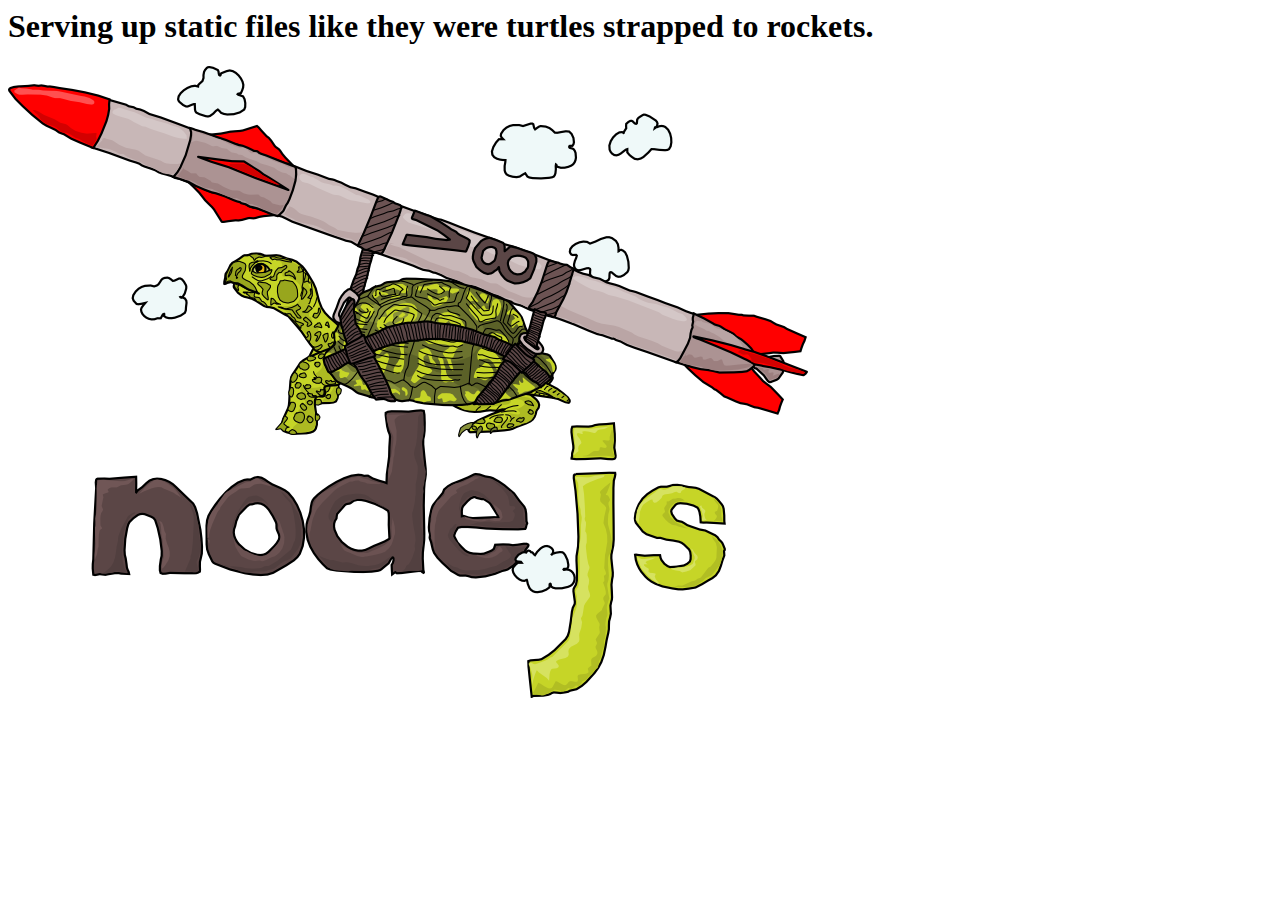
<file: node_modules/http-server/public/index.html>
<html>
  <head>
    <title>node.js http server</title>
  </head>
  <body>

    <h1>Serving up static files like they were turtles strapped to rockets.</h1>

    <img src="./img/turtle.png"/>
  </body>
</html>
</file>
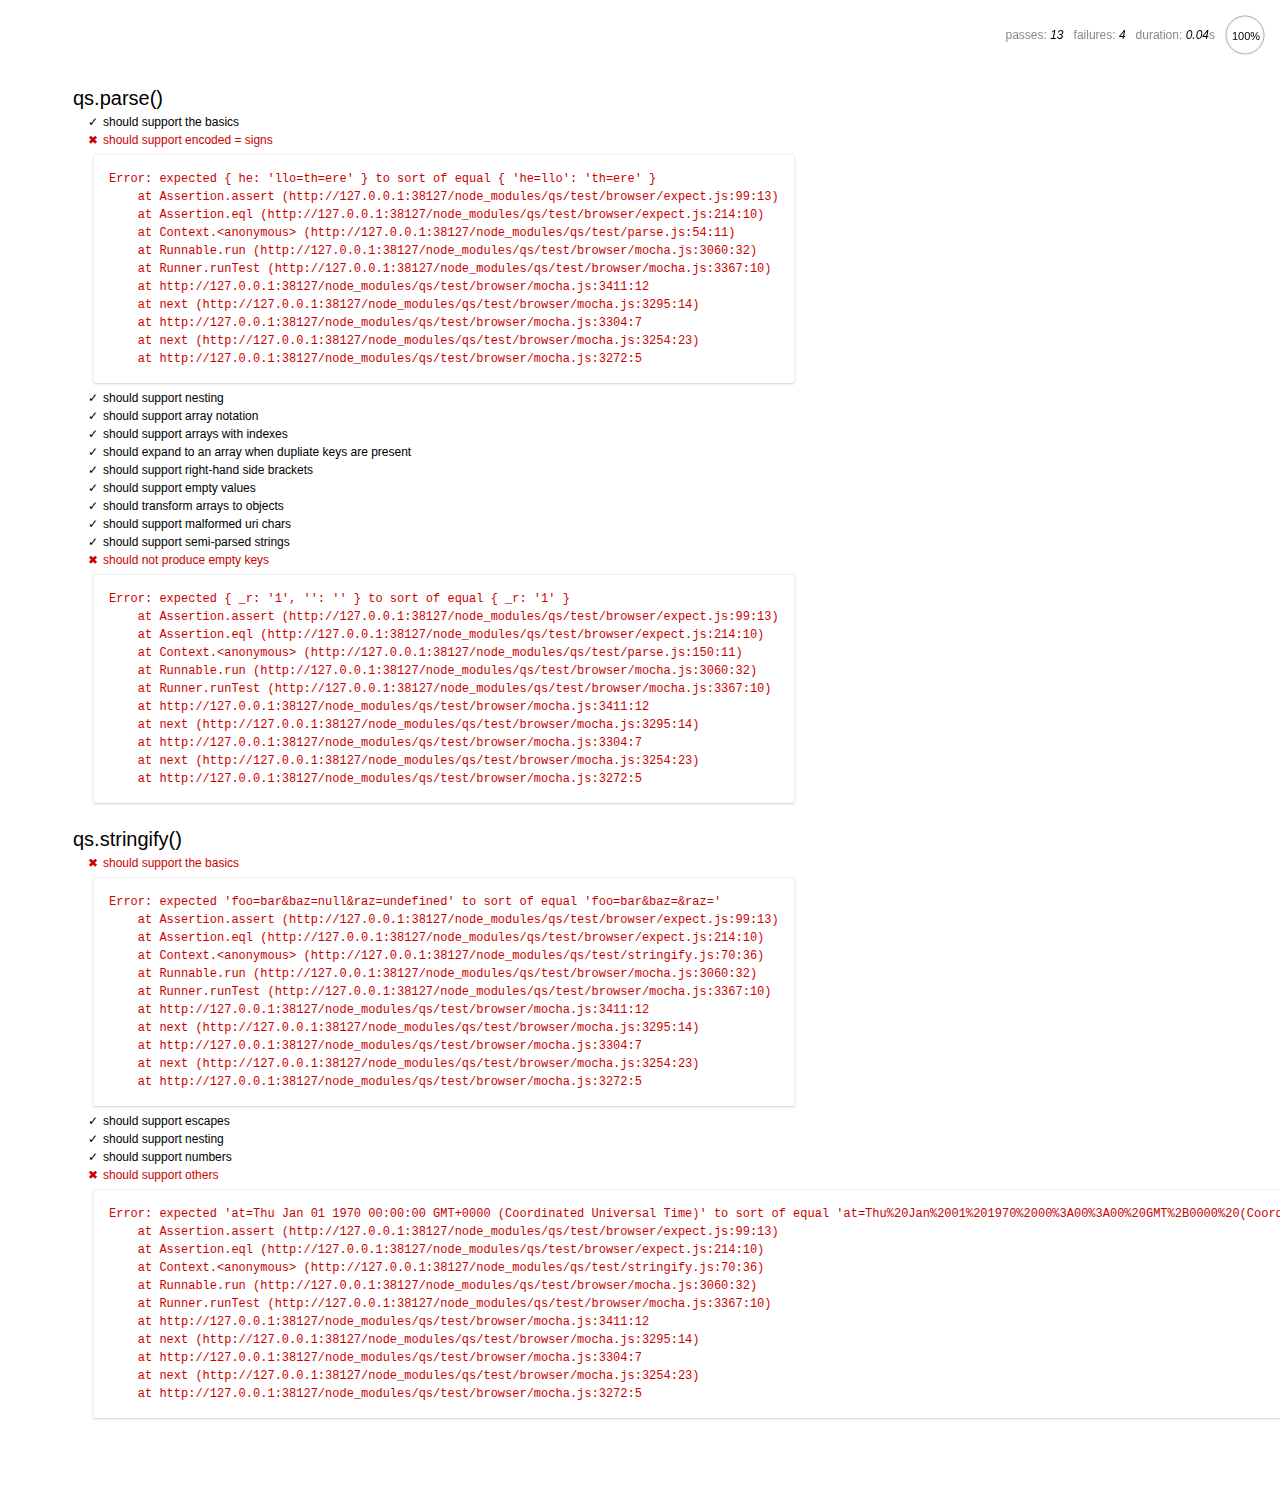
<file: node_modules/qs/test/browser/index.html>
<html>
  <head>
    <title>Mocha</title>
    <meta http-equiv="Content-Type" content="text/html; charset=UTF-8">
    <link rel="stylesheet" href="mocha.css" />
    <script src="jquery.js" type="text/javascript"></script>
    <script src="expect.js"></script>
    <script src="mocha.js"></script>
    <script>mocha.setup('bdd')</script>
    <script src="qs.js"></script>
    <script src="../parse.js"></script>
    <script src="../stringify.js"></script>
    <script>onload = mocha.run;</script>
  </head>
  <body>
    <div id="mocha"></div>
  </body>
</html>
</file>
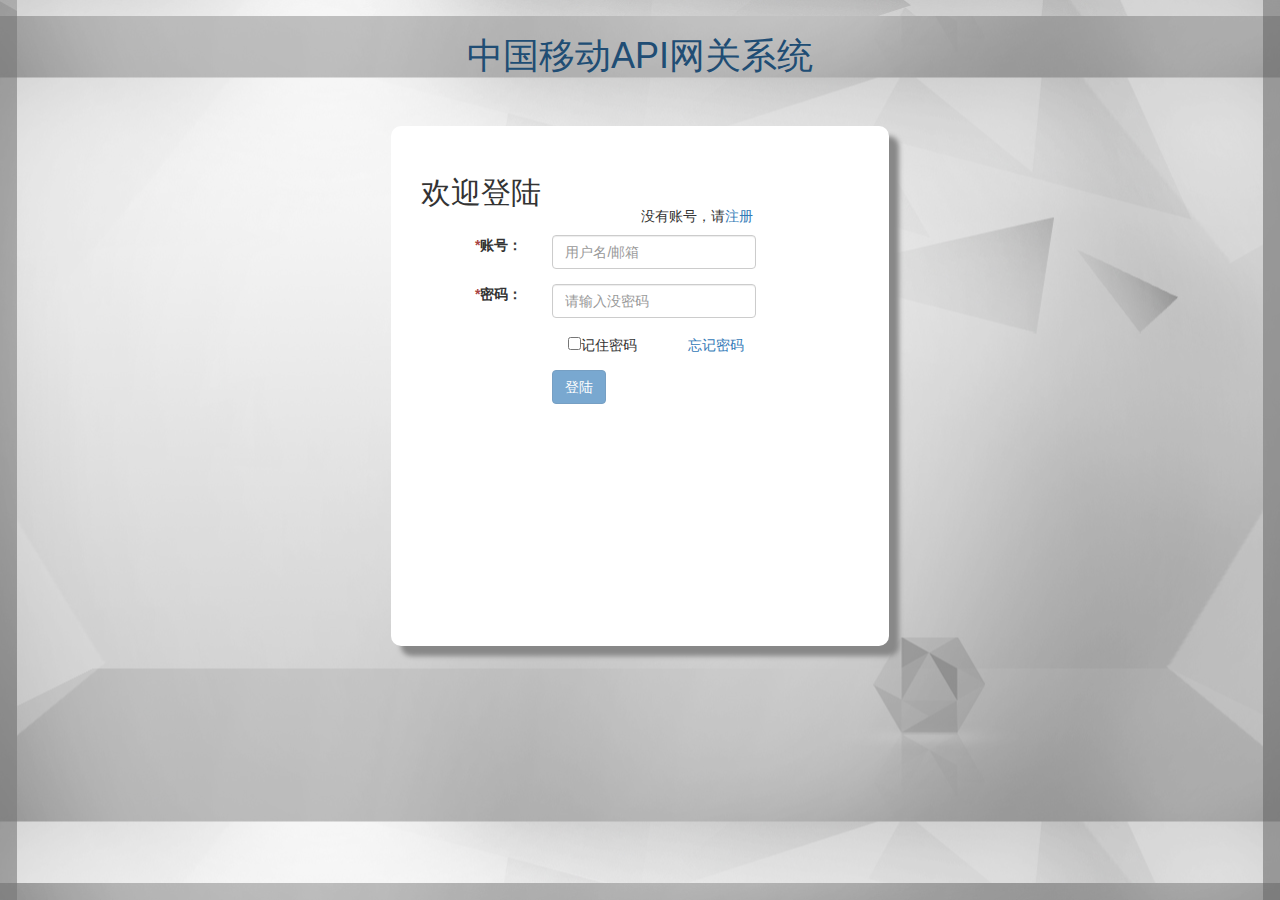
<file: app/page/login.html>
<!DOCTYPE html>
<html>
	<head>
		<meta charset="UTF-8">
		<script src="../framework/jquery-3.2.1.js"></script>
		<script src="../framework/angular.js"></script>
		<script src="../framework/bootstrap.min.js"></script>
		<script src="../js/login.js"></script>
		<link rel="stylesheet" href="../css/bootstrap.min.css" />
		<link rel="stylesheet" href="../css/login.css" />
		<title></title>
	</head>
	<body  ng-app="demo1"  ng-controller="SignUpController">
		<div id="container">
			<h1>中国移动API网关系统</h1>
	  <div class="wrapper row">
	  	<h2>欢迎登陆</h2>
	  	<h5>没有账号，请<a href="regist.html">注册</a></h5>
	  	<div class="inner col-sm-12">	
		<form name="form" novalidate ng-submit="submitForm(form.$valid)">
			<div class="form-group row" ng-class="{'has-error':form.userName.$invalid && form.userName.$dirty}">
				<label class="col-sm-2 control-label text-right">
					<span class="text-danger">*</span>账号：
				</label>
				<div class="col-sm-4">
					<input placeholder="用户名/邮箱" type="text" class="form-control" name="userName" ng-model="entity.userName" ng-required="true"/>
				</div>
				<div class="help-block col-sm-4" ng-show="form.userName.$dirty && form.userName.$invalid">
					<span class="text-danger" ng-show="form.userName.$error.required">请填写姓名</span>
				</div>
			</div>
			<div class="form-group row" ng-class="{'has-error':form.password.$invalid && form.password.$dirty}">
				<label class="col-sm-2 control-label text-right">
					<span class="text-danger">*</span>密码：
				</label>
				<div class="col-sm-4">
					<input placeholder="请输入没密码" type="password" class="form-control" name="password" ng-model="entity.password" ng-required="true"/>
				</div>
				<div class="help-block col-sm-4" ng-show="form.password.$dirty && form.password.$invalid">
					<span class="text-danger" ng-show="form.password.$error.required">请填写密码</span>
				</div>
			</div>
			
			<!--<div class="form-group row" ng-class="{'has-error':form.email.$invalid && form.email.$dirty}">
				<label class="col-sm-2 control-label text-right">
					<span class="text-danger">*</span>邮箱：
				</label>
				<div class="col-sm-4">
					<input  type="email" class="form-control" name="email" ng-model="entity.email" ng-required="true"/>
				</div>
				<div class="help-block col-sm-4" ng-show="form.email.$dirty&&form.email.$invalid">
					<span class="text-danger" ng-show="form.email.$error.email">请填写正确的邮箱地址</span>
					<span class="text-danger" ng-show="form.email.$error.required">请填写邮箱</span>
				</div>
			</div>-->
			<div class="form-group row">
				<div class="col-sm-offset-2 col-sm-4">
					&nbsp;&nbsp;&nbsp;&nbsp;<input type="checkbox" />记住密码
					&nbsp;&nbsp;&nbsp;&nbsp;&nbsp;&nbsp;&nbsp;&nbsp;&nbsp;&nbsp;&nbsp;&nbsp;<a href="#">忘记密码</a>
				</div>
			</div>
			<div class="form-group row">
				<div class="col-sm-offset-2 col-sm-4">
					<button type="submit" class="btn btn-primary" ng-disabled="form.$invalid">登陆</button>
				</div>
			</div>
			</div>
		  </div>
		  </div>
		</form>
	</body>
</html>
</file>
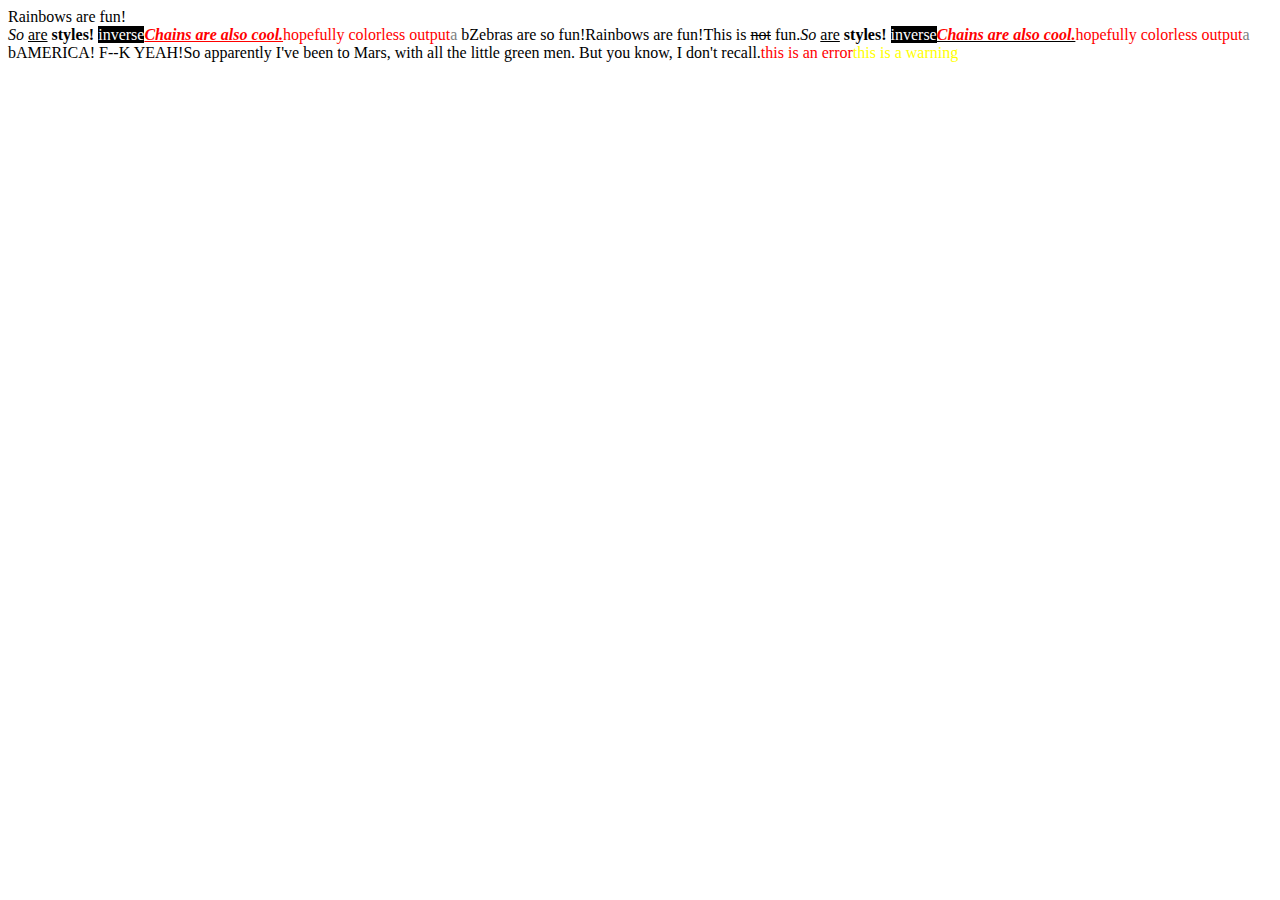
<file: node_modules/colors/example.html>
<!DOCTYPE HTML>
<html lang="en-us">
  <head>
    <meta http-equiv="Content-type" content="text/html; charset=utf-8">
    <title>Colors Example</title>
    <script src="colors.js"></script>
  </head>
  <body>
    <script>

    var test = colors.red("hopefully colorless output");

    document.write('Rainbows are fun!'.rainbow + '<br/>');
    document.write('So '.italic + 'are'.underline + ' styles! '.bold + 'inverse'.inverse); // styles not widely supported
    document.write('Chains are also cool.'.bold.italic.underline.red); // styles not widely supported
    //document.write('zalgo time!'.zalgo);
    document.write(test.stripColors);
    document.write("a".grey + " b".black);

    document.write("Zebras are so fun!".zebra);

    document.write(colors.rainbow('Rainbows are fun!'));
    document.write("This is " + "not".strikethrough + " fun.");

    document.write(colors.italic('So ') + colors.underline('are') + colors.bold(' styles! ') + colors.inverse('inverse')); // styles not widely supported
    document.write(colors.bold(colors.italic(colors.underline(colors.red('Chains are also cool.'))))); // styles not widely supported
    //document.write(colors.zalgo('zalgo time!'));
    document.write(colors.stripColors(test));
    document.write(colors.grey("a") + colors.black(" b"));

    colors.addSequencer("america", function(letter, i, exploded) {
      if(letter === " ") return letter;
      switch(i%3) {
        case 0: return letter.red;
        case 1: return letter.white;
        case 2: return letter.blue;
      }
    });

    colors.addSequencer("random", (function() {
      var available = ['bold', 'underline', 'italic', 'inverse', 'grey', 'yellow', 'red', 'green', 'blue', 'white', 'cyan', 'magenta'];

      return function(letter, i, exploded) {
        return letter === " " ? letter : letter[available[Math.round(Math.random() * (available.length - 1))]];
      };
    })());

    document.write("AMERICA! F--K YEAH!".america);
    document.write("So apparently I've been to Mars, with all the little green men. But you know, I don't recall.".random);

    //
    // Custom themes
    //

    colors.setTheme({
      silly: 'rainbow',
      input: 'grey',
      verbose: 'cyan',
      prompt: 'grey',
      info: 'green',
      data: 'grey',
      help: 'cyan',
      warn: 'yellow',
      debug: 'blue',
      error: 'red'
    });

    // outputs red text
    document.write("this is an error".error);

    // outputs yellow text
    document.write("this is a warning".warn);

    </script>
  </body>
</html>
</file>
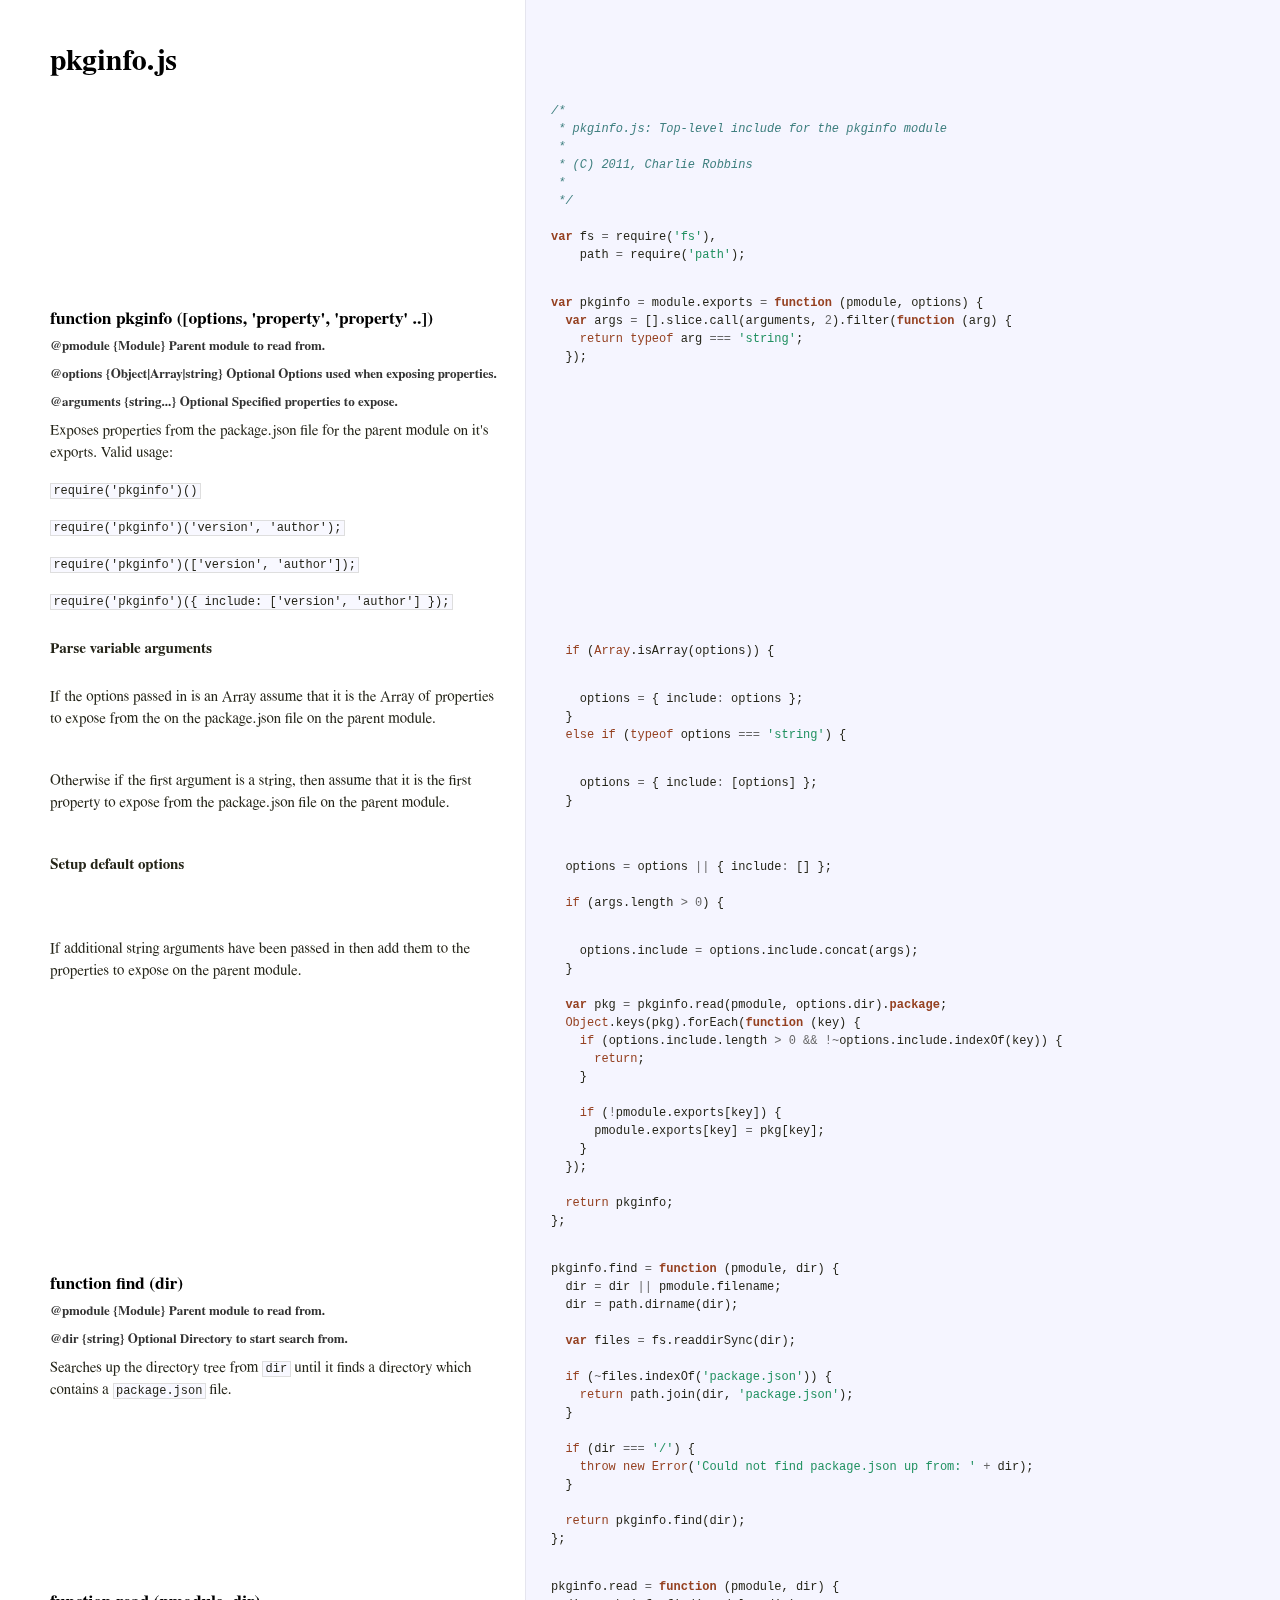
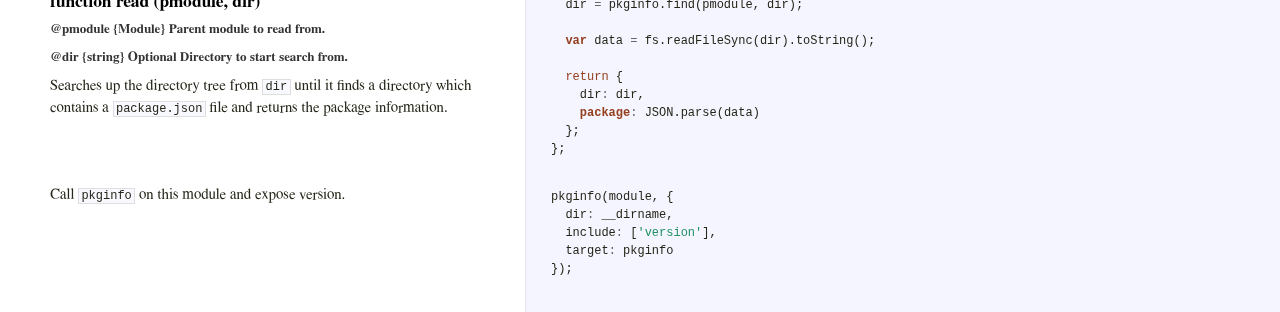
<file: node_modules/pkginfo/docs/pkginfo.html>
<!DOCTYPE html>  <html> <head>   <title>pkginfo.js</title>   <meta http-equiv="content-type" content="text/html; charset=UTF-8">   <link rel="stylesheet" media="all" href="docco.css" /> </head> <body>   <div id="container">     <div id="background"></div>          <table cellpadding="0" cellspacing="0">       <thead>         <tr>           <th class="docs">             <h1>               pkginfo.js             </h1>           </th>           <th class="code">           </th>         </tr>       </thead>       <tbody>                               <tr id="section-1">             <td class="docs">               <div class="pilwrap">                 <a class="pilcrow" href="#section-1">&#182;</a>               </div>                            </td>             <td class="code">               <div class="highlight"><pre><span class="cm">/*</span>
<span class="cm"> * pkginfo.js: Top-level include for the pkginfo module</span>
<span class="cm"> *</span>
<span class="cm"> * (C) 2011, Charlie Robbins</span>
<span class="cm"> *</span>
<span class="cm"> */</span>
 
<span class="kd">var</span> <span class="nx">fs</span> <span class="o">=</span> <span class="nx">require</span><span class="p">(</span><span class="s1">&#39;fs&#39;</span><span class="p">),</span>
    <span class="nx">path</span> <span class="o">=</span> <span class="nx">require</span><span class="p">(</span><span class="s1">&#39;path&#39;</span><span class="p">);</span></pre></div>             </td>           </tr>                               <tr id="section-2">             <td class="docs">               <div class="pilwrap">                 <a class="pilcrow" href="#section-2">&#182;</a>               </div>               <h3>function pkginfo ([options, 'property', 'property' ..])</h3>

<h4>@pmodule {Module} Parent module to read from.</h4>

<h4>@options {Object|Array|string} <strong>Optional</strong> Options used when exposing properties.</h4>

<h4>@arguments {string...} <strong>Optional</strong> Specified properties to expose.</h4>

<p>Exposes properties from the package.json file for the parent module on 
it's exports. Valid usage:</p>

<p><code>require('pkginfo')()</code></p>

<p><code>require('pkginfo')('version', 'author');</code></p>

<p><code>require('pkginfo')(['version', 'author']);</code></p>

<p><code>require('pkginfo')({ include: ['version', 'author'] });</code></p>             </td>             <td class="code">               <div class="highlight"><pre><span class="kd">var</span> <span class="nx">pkginfo</span> <span class="o">=</span> <span class="nx">module</span><span class="p">.</span><span class="nx">exports</span> <span class="o">=</span> <span class="kd">function</span> <span class="p">(</span><span class="nx">pmodule</span><span class="p">,</span> <span class="nx">options</span><span class="p">)</span> <span class="p">{</span>
  <span class="kd">var</span> <span class="nx">args</span> <span class="o">=</span> <span class="p">[].</span><span class="nx">slice</span><span class="p">.</span><span class="nx">call</span><span class="p">(</span><span class="nx">arguments</span><span class="p">,</span> <span class="mi">2</span><span class="p">).</span><span class="nx">filter</span><span class="p">(</span><span class="kd">function</span> <span class="p">(</span><span class="nx">arg</span><span class="p">)</span> <span class="p">{</span>
    <span class="k">return</span> <span class="k">typeof</span> <span class="nx">arg</span> <span class="o">===</span> <span class="s1">&#39;string&#39;</span><span class="p">;</span>
  <span class="p">});</span>
  </pre></div>             </td>           </tr>                               <tr id="section-3">             <td class="docs">               <div class="pilwrap">                 <a class="pilcrow" href="#section-3">&#182;</a>               </div>               <p><strong>Parse variable arguments</strong></p>             </td>             <td class="code">               <div class="highlight"><pre>  <span class="k">if</span> <span class="p">(</span><span class="nb">Array</span><span class="p">.</span><span class="nx">isArray</span><span class="p">(</span><span class="nx">options</span><span class="p">))</span> <span class="p">{</span></pre></div>             </td>           </tr>                               <tr id="section-4">             <td class="docs">               <div class="pilwrap">                 <a class="pilcrow" href="#section-4">&#182;</a>               </div>               <p>If the options passed in is an Array assume that
it is the Array of properties to expose from the
on the package.json file on the parent module.</p>             </td>             <td class="code">               <div class="highlight"><pre>    <span class="nx">options</span> <span class="o">=</span> <span class="p">{</span> <span class="nx">include</span><span class="o">:</span> <span class="nx">options</span> <span class="p">};</span>
  <span class="p">}</span>
  <span class="k">else</span> <span class="k">if</span> <span class="p">(</span><span class="k">typeof</span> <span class="nx">options</span> <span class="o">===</span> <span class="s1">&#39;string&#39;</span><span class="p">)</span> <span class="p">{</span></pre></div>             </td>           </tr>                               <tr id="section-5">             <td class="docs">               <div class="pilwrap">                 <a class="pilcrow" href="#section-5">&#182;</a>               </div>               <p>Otherwise if the first argument is a string, then
assume that it is the first property to expose from
the package.json file on the parent module.</p>             </td>             <td class="code">               <div class="highlight"><pre>    <span class="nx">options</span> <span class="o">=</span> <span class="p">{</span> <span class="nx">include</span><span class="o">:</span> <span class="p">[</span><span class="nx">options</span><span class="p">]</span> <span class="p">};</span>
  <span class="p">}</span>
  </pre></div>             </td>           </tr>                               <tr id="section-6">             <td class="docs">               <div class="pilwrap">                 <a class="pilcrow" href="#section-6">&#182;</a>               </div>               <p><strong>Setup default options</strong></p>             </td>             <td class="code">               <div class="highlight"><pre>  <span class="nx">options</span> <span class="o">=</span> <span class="nx">options</span> <span class="o">||</span> <span class="p">{</span> <span class="nx">include</span><span class="o">:</span> <span class="p">[]</span> <span class="p">};</span>
  
  <span class="k">if</span> <span class="p">(</span><span class="nx">args</span><span class="p">.</span><span class="nx">length</span> <span class="o">&gt;</span> <span class="mi">0</span><span class="p">)</span> <span class="p">{</span></pre></div>             </td>           </tr>                               <tr id="section-7">             <td class="docs">               <div class="pilwrap">                 <a class="pilcrow" href="#section-7">&#182;</a>               </div>               <p>If additional string arguments have been passed in
then add them to the properties to expose on the 
parent module. </p>             </td>             <td class="code">               <div class="highlight"><pre>    <span class="nx">options</span><span class="p">.</span><span class="nx">include</span> <span class="o">=</span> <span class="nx">options</span><span class="p">.</span><span class="nx">include</span><span class="p">.</span><span class="nx">concat</span><span class="p">(</span><span class="nx">args</span><span class="p">);</span>
  <span class="p">}</span>
  
  <span class="kd">var</span> <span class="nx">pkg</span> <span class="o">=</span> <span class="nx">pkginfo</span><span class="p">.</span><span class="nx">read</span><span class="p">(</span><span class="nx">pmodule</span><span class="p">,</span> <span class="nx">options</span><span class="p">.</span><span class="nx">dir</span><span class="p">).</span><span class="kr">package</span><span class="p">;</span>
  <span class="nb">Object</span><span class="p">.</span><span class="nx">keys</span><span class="p">(</span><span class="nx">pkg</span><span class="p">).</span><span class="nx">forEach</span><span class="p">(</span><span class="kd">function</span> <span class="p">(</span><span class="nx">key</span><span class="p">)</span> <span class="p">{</span>
    <span class="k">if</span> <span class="p">(</span><span class="nx">options</span><span class="p">.</span><span class="nx">include</span><span class="p">.</span><span class="nx">length</span> <span class="o">&gt;</span> <span class="mi">0</span> <span class="o">&amp;&amp;</span> <span class="o">!~</span><span class="nx">options</span><span class="p">.</span><span class="nx">include</span><span class="p">.</span><span class="nx">indexOf</span><span class="p">(</span><span class="nx">key</span><span class="p">))</span> <span class="p">{</span>
      <span class="k">return</span><span class="p">;</span>
    <span class="p">}</span>
    
    <span class="k">if</span> <span class="p">(</span><span class="o">!</span><span class="nx">pmodule</span><span class="p">.</span><span class="nx">exports</span><span class="p">[</span><span class="nx">key</span><span class="p">])</span> <span class="p">{</span>
      <span class="nx">pmodule</span><span class="p">.</span><span class="nx">exports</span><span class="p">[</span><span class="nx">key</span><span class="p">]</span> <span class="o">=</span> <span class="nx">pkg</span><span class="p">[</span><span class="nx">key</span><span class="p">];</span>
    <span class="p">}</span>
  <span class="p">});</span>
  
  <span class="k">return</span> <span class="nx">pkginfo</span><span class="p">;</span>
<span class="p">};</span></pre></div>             </td>           </tr>                               <tr id="section-8">             <td class="docs">               <div class="pilwrap">                 <a class="pilcrow" href="#section-8">&#182;</a>               </div>               <h3>function find (dir)</h3>

<h4>@pmodule {Module} Parent module to read from.</h4>

<h4>@dir {string} <strong>Optional</strong> Directory to start search from.</h4>

<p>Searches up the directory tree from <code>dir</code> until it finds a directory
which contains a <code>package.json</code> file. </p>             </td>             <td class="code">               <div class="highlight"><pre><span class="nx">pkginfo</span><span class="p">.</span><span class="nx">find</span> <span class="o">=</span> <span class="kd">function</span> <span class="p">(</span><span class="nx">pmodule</span><span class="p">,</span> <span class="nx">dir</span><span class="p">)</span> <span class="p">{</span>
  <span class="nx">dir</span> <span class="o">=</span> <span class="nx">dir</span> <span class="o">||</span> <span class="nx">pmodule</span><span class="p">.</span><span class="nx">filename</span><span class="p">;</span>
  <span class="nx">dir</span> <span class="o">=</span> <span class="nx">path</span><span class="p">.</span><span class="nx">dirname</span><span class="p">(</span><span class="nx">dir</span><span class="p">);</span> 
  
  <span class="kd">var</span> <span class="nx">files</span> <span class="o">=</span> <span class="nx">fs</span><span class="p">.</span><span class="nx">readdirSync</span><span class="p">(</span><span class="nx">dir</span><span class="p">);</span>
  
  <span class="k">if</span> <span class="p">(</span><span class="o">~</span><span class="nx">files</span><span class="p">.</span><span class="nx">indexOf</span><span class="p">(</span><span class="s1">&#39;package.json&#39;</span><span class="p">))</span> <span class="p">{</span>
    <span class="k">return</span> <span class="nx">path</span><span class="p">.</span><span class="nx">join</span><span class="p">(</span><span class="nx">dir</span><span class="p">,</span> <span class="s1">&#39;package.json&#39;</span><span class="p">);</span>
  <span class="p">}</span>
  
  <span class="k">if</span> <span class="p">(</span><span class="nx">dir</span> <span class="o">===</span> <span class="s1">&#39;/&#39;</span><span class="p">)</span> <span class="p">{</span>
    <span class="k">throw</span> <span class="k">new</span> <span class="nb">Error</span><span class="p">(</span><span class="s1">&#39;Could not find package.json up from: &#39;</span> <span class="o">+</span> <span class="nx">dir</span><span class="p">);</span>
  <span class="p">}</span>
  
  <span class="k">return</span> <span class="nx">pkginfo</span><span class="p">.</span><span class="nx">find</span><span class="p">(</span><span class="nx">dir</span><span class="p">);</span>
<span class="p">};</span></pre></div>             </td>           </tr>                               <tr id="section-9">             <td class="docs">               <div class="pilwrap">                 <a class="pilcrow" href="#section-9">&#182;</a>               </div>               <h3>function read (pmodule, dir)</h3>

<h4>@pmodule {Module} Parent module to read from.</h4>

<h4>@dir {string} <strong>Optional</strong> Directory to start search from.</h4>

<p>Searches up the directory tree from <code>dir</code> until it finds a directory
which contains a <code>package.json</code> file and returns the package information.</p>             </td>             <td class="code">               <div class="highlight"><pre><span class="nx">pkginfo</span><span class="p">.</span><span class="nx">read</span> <span class="o">=</span> <span class="kd">function</span> <span class="p">(</span><span class="nx">pmodule</span><span class="p">,</span> <span class="nx">dir</span><span class="p">)</span> <span class="p">{</span> 
  <span class="nx">dir</span> <span class="o">=</span> <span class="nx">pkginfo</span><span class="p">.</span><span class="nx">find</span><span class="p">(</span><span class="nx">pmodule</span><span class="p">,</span> <span class="nx">dir</span><span class="p">);</span>
  
  <span class="kd">var</span> <span class="nx">data</span> <span class="o">=</span> <span class="nx">fs</span><span class="p">.</span><span class="nx">readFileSync</span><span class="p">(</span><span class="nx">dir</span><span class="p">).</span><span class="nx">toString</span><span class="p">();</span>
      
  <span class="k">return</span> <span class="p">{</span>
    <span class="nx">dir</span><span class="o">:</span> <span class="nx">dir</span><span class="p">,</span> 
    <span class="kr">package</span><span class="o">:</span> <span class="nx">JSON</span><span class="p">.</span><span class="nx">parse</span><span class="p">(</span><span class="nx">data</span><span class="p">)</span>
  <span class="p">};</span>
<span class="p">};</span></pre></div>             </td>           </tr>                               <tr id="section-10">             <td class="docs">               <div class="pilwrap">                 <a class="pilcrow" href="#section-10">&#182;</a>               </div>               <p>Call <code>pkginfo</code> on this module and expose version.</p>             </td>             <td class="code">               <div class="highlight"><pre><span class="nx">pkginfo</span><span class="p">(</span><span class="nx">module</span><span class="p">,</span> <span class="p">{</span>
  <span class="nx">dir</span><span class="o">:</span> <span class="nx">__dirname</span><span class="p">,</span>
  <span class="nx">include</span><span class="o">:</span> <span class="p">[</span><span class="s1">&#39;version&#39;</span><span class="p">],</span>
  <span class="nx">target</span><span class="o">:</span> <span class="nx">pkginfo</span>
<span class="p">});</span>

</pre></div>             </td>           </tr>                </tbody>     </table>   </div> </body> </html>
</file>
<file: node_modules/qs/test/browser/mocha.css>
body {
  font: 20px/1.5 "Helvetica Neue", Helvetica, Arial, sans-serif;
  padding: 60px 50px;
}

#mocha h1, h2 {
  margin: 0;
}

#mocha h1 {
  margin-top: 15px;
  font-size: 1em;
  font-weight: 200;
}

#mocha .suite .suite h1 {
  margin-top: 0;
  font-size: .8em;
}

#mocha h2 {
  font-size: 12px;
  font-weight: normal;
  cursor: pointer;
}

#mocha .suite {
  margin-left: 15px;
}

#mocha .test {
  margin-left: 15px;
}

#mocha .test:hover h2::after {
  position: relative;
  top: 0;
  right: -10px;
  content: '(view source)';
  font-size: 12px;
  font-family: arial;
  color: #888;
}

#mocha .test.pending:hover h2::after {
  content: '(pending)';
  font-family: arial;
}

#mocha .test.pass.medium .duration {
  background: #C09853;
}

#mocha .test.pass.slow .duration {
  background: #B94A48;
}

#mocha .test.pass::before {
  content: '✓';
  font-size: 12px;
  display: block;
  float: left;
  margin-right: 5px;
}

#mocha .test.pass .duration {
  font-size: 9px;
  margin-left: 5px;
  padding: 2px 5px;
  color: white;
  -webkit-box-shadow: inset 0 1px 1px rgba(0,0,0,.2);
  -moz-box-shadow: inset 0 1px 1px rgba(0,0,0,.2);
  box-shadow: inset 0 1px 1px rgba(0,0,0,.2);
  -webkit-border-radius: 5px;
  -moz-border-radius: 5px;
  -ms-border-radius: 5px;
  -o-border-radius: 5px;
  border-radius: 5px;
}

#mocha .test.pass.fast .duration {
  display: none;
}

#mocha .test.pending {
  color: #0b97c4;
}

#mocha .test.pending::before {
  content: '◦';
  color: #0b97c4;
}

#mocha .test.fail {
  color: #c00;
}

#mocha .test.fail pre {
  color: black;
}

#mocha .test.fail::before {
  content: '✖';
  font-size: 12px;
  display: block;
  float: left;
  margin-right: 5px;
  color: #c00;
}

#mocha .test pre.error {
  color: #c00;
}

#mocha .test pre {
  display: inline-block;
  font: 12px/1.5 monaco, monospace;
  margin: 5px;
  padding: 15px;
  border: 1px solid #eee;
  border-bottom-color: #ddd;
  -webkit-border-radius: 3px;
  -webkit-box-shadow: 0 1px 3px #eee;
}

#error {
  color: #c00;
  font-size: 1.5  em;
  font-weight: 100;
  letter-spacing: 1px;
}

#stats {
  position: fixed;
  top: 15px;
  right: 10px;
  font-size: 12px;
  margin: 0;
  color: #888;
}

#stats .progress {
  float: right;
  padding-top: 0;
}

#stats em {
  color: black;
}

#stats li {
  display: inline-block;
  margin: 0 5px;
  list-style: none;
  padding-top: 11px;
}

code .comment { color: #ddd }
code .init { color: #2F6FAD }
code .string { color: #5890AD }
code .keyword { color: #8A6343 }
code .number { color: #2F6FAD }
</file>
<file: app/css/login.css>
.has-error .help-block,
			.has-error .control-label,
			.has-error .radio,
			.has-error .checkbox,
			.has-error .radio-inline,
			.has-error .checkbox-inline{
				color: #E40;
			}
			
		    body{
		    	/*background: url(../img/background.jpg) 0% 0% / 100%;
		    	background-repeat: no-repeat;*/
		    	width: 100%;
		    	height: 100%;
		    	
		    }
		    #container{
		    	height:100%;
		    	width: 100%;
			    position: absolute;
			    border-style: solid;
			    border-width: 16px 17px 17px;
			    border-image-source: url(../imgs/background.jpg);
			    border-image-slice: 16 17 17 fill;
			    border-image-width: initial;
			    border-image-outset: initial;
			    border-image-repeat: repeat;
			    background: none;
		    }
		    h1{
		    	text-align: center;
		    	font-style: initial;
		    	color: #204D74;
		    }
		    h2{
		    	margin-top: 20px;
		    }
		    h5{
		    	margin-left: 220px;
		    	margin-top: -10px;
		    }
		    .wrapper{
		    	background: white;
		    	width: 40%;
		    	height: 60%;
		    	margin: 50px auto;
		    	/*margin-top:80px;
		    	margin-left: 600px;*/
		    	padding: 30px;
		    	border-radius: 10px;
		    	box-shadow: 10px 10px 5px #888888;
		    }
		    
		    .inner{
		    	width: 700px;
		    	margin: 1px auto;
		    }
</file>
<file: node_modules/pkginfo/docs/docco.css>
/*--------------------- Layout and Typography ----------------------------*/
body {
  font-family: 'Palatino Linotype', 'Book Antiqua', Palatino, FreeSerif, serif;
  font-size: 15px;
  line-height: 22px;
  color: #252519;
  margin: 0; padding: 0;
}
a {
  color: #261a3b;
}
  a:visited {
    color: #261a3b;
  }
p {
  margin: 0 0 15px 0;
}
h4, h5, h6 {
  color: #333;
  margin: 6px 0 6px 0;
  font-size: 13px;
}
  h2, h3 {
    margin-bottom: 0;
    color: #000;
  }
    h1 {
      margin-top: 40px;
      margin-bottom: 15px;
      color: #000;
    }
#container {
  position: relative;
}
#background {
  position: fixed;
  top: 0; left: 525px; right: 0; bottom: 0;
  background: #f5f5ff;
  border-left: 1px solid #e5e5ee;
  z-index: -1;
}
#jump_to, #jump_page {
  background: white;
  -webkit-box-shadow: 0 0 25px #777; -moz-box-shadow: 0 0 25px #777;
  -webkit-border-bottom-left-radius: 5px; -moz-border-radius-bottomleft: 5px;
  font: 10px Arial;
  text-transform: uppercase;
  cursor: pointer;
  text-align: right;
}
#jump_to, #jump_wrapper {
  position: fixed;
  right: 0; top: 0;
  padding: 5px 10px;
}
  #jump_wrapper {
    padding: 0;
    display: none;
  }
    #jump_to:hover #jump_wrapper {
      display: block;
    }
    #jump_page {
      padding: 5px 0 3px;
      margin: 0 0 25px 25px;
    }
      #jump_page .source {
        display: block;
        padding: 5px 10px;
        text-decoration: none;
        border-top: 1px solid #eee;
      }
        #jump_page .source:hover {
          background: #f5f5ff;
        }
        #jump_page .source:first-child {
        }
table td {
  border: 0;
  outline: 0;
}
  td.docs, th.docs {
    max-width: 450px;
    min-width: 450px;
    min-height: 5px;
    padding: 10px 25px 1px 50px;
    overflow-x: hidden;
    vertical-align: top;
    text-align: left;
  }
    .docs pre {
      margin: 15px 0 15px;
      padding-left: 15px;
    }
    .docs p tt, .docs p code {
      background: #f8f8ff;
      border: 1px solid #dedede;
      font-size: 12px;
      padding: 0 0.2em;
    }
    .pilwrap {
      position: relative;
    }
      .pilcrow {
        font: 12px Arial;
        text-decoration: none;
        color: #454545;
        position: absolute;
        top: 3px; left: -20px;
        padding: 1px 2px;
        opacity: 0;
        -webkit-transition: opacity 0.2s linear;
      }
        td.docs:hover .pilcrow {
          opacity: 1;
        }
  td.code, th.code {
    padding: 14px 15px 16px 25px;
    width: 100%;
    vertical-align: top;
    background: #f5f5ff;
    border-left: 1px solid #e5e5ee;
  }
    pre, tt, code {
      font-size: 12px; line-height: 18px;
      font-family: Menlo, Monaco, Consolas, "Lucida Console", monospace;
      margin: 0; padding: 0;
    }


/*---------------------- Syntax Highlighting -----------------------------*/
td.linenos { background-color: #f0f0f0; padding-right: 10px; }
span.lineno { background-color: #f0f0f0; padding: 0 5px 0 5px; }
body .hll { background-color: #ffffcc }
body .c { color: #408080; font-style: italic }  /* Comment */
body .err { border: 1px solid #FF0000 }         /* Error */
body .k { color: #954121 }                      /* Keyword */
body .o { color: #666666 }                      /* Operator */
body .cm { color: #408080; font-style: italic } /* Comment.Multiline */
body .cp { color: #BC7A00 }                     /* Comment.Preproc */
body .c1 { color: #408080; font-style: italic } /* Comment.Single */
body .cs { color: #408080; font-style: italic } /* Comment.Special */
body .gd { color: #A00000 }                     /* Generic.Deleted */
body .ge { font-style: italic }                 /* Generic.Emph */
body .gr { color: #FF0000 }                     /* Generic.Error */
body .gh { color: #000080; font-weight: bold }  /* Generic.Heading */
body .gi { color: #00A000 }                     /* Generic.Inserted */
body .go { color: #808080 }                     /* Generic.Output */
body .gp { color: #000080; font-weight: bold }  /* Generic.Prompt */
body .gs { font-weight: bold }                  /* Generic.Strong */
body .gu { color: #800080; font-weight: bold }  /* Generic.Subheading */
body .gt { color: #0040D0 }                     /* Generic.Traceback */
body .kc { color: #954121 }                     /* Keyword.Constant */
body .kd { color: #954121; font-weight: bold }  /* Keyword.Declaration */
body .kn { color: #954121; font-weight: bold }  /* Keyword.Namespace */
body .kp { color: #954121 }                     /* Keyword.Pseudo */
body .kr { color: #954121; font-weight: bold }  /* Keyword.Reserved */
body .kt { color: #B00040 }                     /* Keyword.Type */
body .m { color: #666666 }                      /* Literal.Number */
body .s { color: #219161 }                      /* Literal.String */
body .na { color: #7D9029 }                     /* Name.Attribute */
body .nb { color: #954121 }                     /* Name.Builtin */
body .nc { color: #0000FF; font-weight: bold }  /* Name.Class */
body .no { color: #880000 }                     /* Name.Constant */
body .nd { color: #AA22FF }                     /* Name.Decorator */
body .ni { color: #999999; font-weight: bold }  /* Name.Entity */
body .ne { color: #D2413A; font-weight: bold }  /* Name.Exception */
body .nf { color: #0000FF }                     /* Name.Function */
body .nl { color: #A0A000 }                     /* Name.Label */
body .nn { color: #0000FF; font-weight: bold }  /* Name.Namespace */
body .nt { color: #954121; font-weight: bold }  /* Name.Tag */
body .nv { color: #19469D }                     /* Name.Variable */
body .ow { color: #AA22FF; font-weight: bold }  /* Operator.Word */
body .w { color: #bbbbbb }                      /* Text.Whitespace */
body .mf { color: #666666 }                     /* Literal.Number.Float */
body .mh { color: #666666 }                     /* Literal.Number.Hex */
body .mi { color: #666666 }                     /* Literal.Number.Integer */
body .mo { color: #666666 }                     /* Literal.Number.Oct */
body .sb { color: #219161 }                     /* Literal.String.Backtick */
body .sc { color: #219161 }                     /* Literal.String.Char */
body .sd { color: #219161; font-style: italic } /* Literal.String.Doc */
body .s2 { color: #219161 }                     /* Literal.String.Double */
body .se { color: #BB6622; font-weight: bold }  /* Literal.String.Escape */
body .sh { color: #219161 }                     /* Literal.String.Heredoc */
body .si { color: #BB6688; font-weight: bold }  /* Literal.String.Interpol */
body .sx { color: #954121 }                     /* Literal.String.Other */
body .sr { color: #BB6688 }                     /* Literal.String.Regex */
body .s1 { color: #219161 }                     /* Literal.String.Single */
body .ss { color: #19469D }                     /* Literal.String.Symbol */
body .bp { color: #954121 }                     /* Name.Builtin.Pseudo */
body .vc { color: #19469D }                     /* Name.Variable.Class */
body .vg { color: #19469D }                     /* Name.Variable.Global */
body .vi { color: #19469D }                     /* Name.Variable.Instance */
body .il { color: #666666 }                     /* Literal.Number.Integer.Long */
</file>
